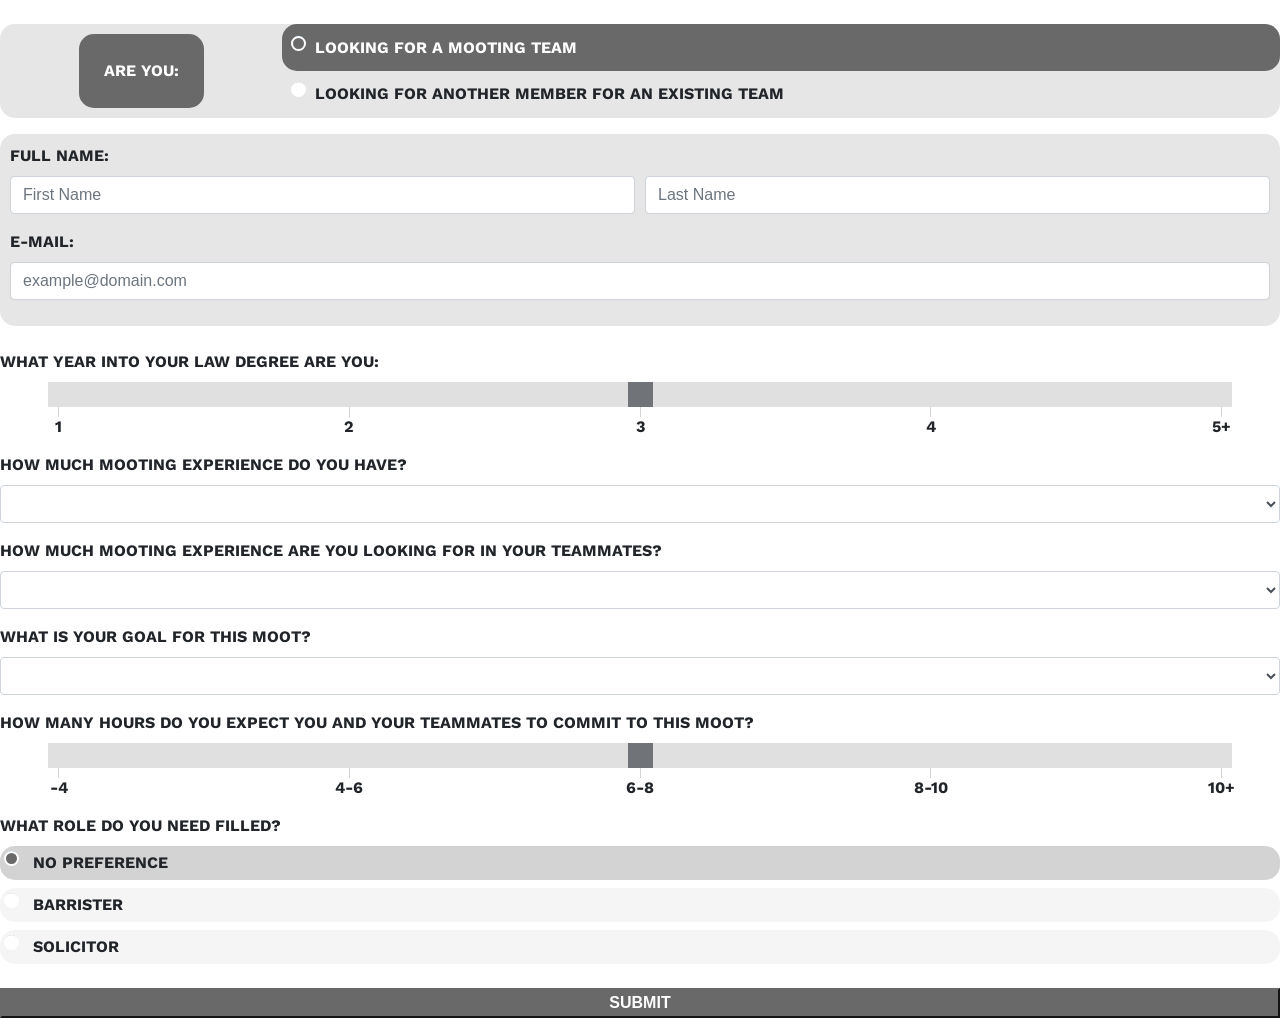
<file: iframe-form.html>
<!DOCTYPE html>
<html>
<head>
	<title>Forms Page</title>

    <!-- Bootstrap External Reference -->
    <link rel="stylesheet" href="https://stackpath.bootstrapcdn.com/bootstrap/4.3.1/css/bootstrap.min.css" integrity="sha384-ggOyR0iXCbMQv3Xipma34MD+dH/1fQ784/j6cY/iJTQUOhcWr7x9JvoRxT2MZw1T" crossorigin="anonymous">
    <!-- Animate.css External Reference -->
    <link rel="stylesheet" href="https://cdnjs.cloudflare.com/ajax/libs/animate.css/4.0.0/animate.min.css"/>
    <!-- Font References -->
    <link href="https://fonts.googleapis.com/css2?family=Work+Sans" rel="stylesheet">
    <!-- CSS stylesheet -->
	<link rel="stylesheet" type="text/css" href="main.css">
    
    <!-- Metadata -->
    <meta charset="utf-8">
    <meta name="viewport" content="width=device-width, initial-scale=1, shrink-to-fit=no">
	<meta name="description" content="A resource that connects Law students to form mooting teams">
	<meta name="keywords" content="law, mooting, first, year, assignments, study, guide, resource">
	<meta name="author" content="Lasal Boyagama, Emre Cakmakcioglu, Jordan Morrow">

</head>
<body>
<!-- Main Page -->
        <form><br>
            <div class="form-group">
                <table class="tableChoice">
                <tr>
                    <th rowspan="2" style="text-align: center"><label class="areYouText">Are You:</label></th>
                    <td id="newGroupCell" class="choiceRadio selectedChoice">
                        <label class="radio-inline">
                            <input type="radio" name="optradio" checked id="newGroupOption" style="margin-right: 10px">Looking for a mooting team
                        </label>
                    </td>
                </tr>
                <tr>
                    <td id="existingGroupCell" class="choiceRadio">
                        <label class="radio-inline">
                            <input type="radio" name="optradio" id="existingGroupOption" style="margin-right: 10px">Looking for another member for an existing team
                        </label>
                    </td>
                </tr>
                </table>
            </div>
        </form>
    
    
        <div id="newGroup" class="animate__animated animate__fadeInLeft">
        <form>
            <div class="personalDetails">
            <div class="form-group">
                <label for="fullName">Full Name:</label>
                <div style="display: flex; flex-direction: row; justify-content: space-between">
                    <input type="text" id="fnameInput" name="fname" class="form-control nameInput" style="margin-right: 10px" placeholder="First Name" autocomplete="given-name"> 
                    <input type="text" name="lname" class="form-control nameInput" placeholder="Last Name" autocomplete="family-name">
                </div>
            </div>
            <div class="form-group">
                <label for="email">E-Mail:</label>
                <input type="email" id="emailInput" name="email" autocomplete ="email" class="form-control" placeholder="example@domain.com">
            </div>
            </div>
            <br>
            <div class="form-group">
                <label for="year">What year into your law degree are you:</label><br>
                <input type="range" name="year" min="0" max="4" step="1" list="yearList" id="yearInput" class="form-control-range">
                <div class="sliderticks">
                    <p>1</p>
                    <p>2</p>
                    <p>3</p>
                    <p>4</p>
                    <p>5+</p>
                </div>
            </div>
            <div class="form-group">
                <label for="experience">How much mooting experience do you have?</label>
                <select class="form-control" id="experienceInput">
                    <option></option>
                    <option>NONE</option>
                    <option>MINIMAL</option>
                    <option>MODERATE</option>
                    <option>EXPERIENCED</option>
                </select>
            </div>
            <div class="form-group">
                <label for="teamExperience">How much mooting experience are you looking for in your teammates?</label>
                <select class="form-control" id="teamExperienceInput">
                    <option></option>
                    <option>NONE</option>
                    <option>MINIMAL</option>
                    <option>MODERATE</option>
                    <option>EXPERIENCED</option>
                </select>
            </div>
            <div class="form-group">
                <label for="goal">What is your goal for this moot?</label>
                <select class="form-control" id="goalInput">
                    <option></option>
                    <option>EXPERIENCE</option>
                    <option>IMPROVEMENT</option>
                    <option>COMPETITIVE</option>
                    <option>VICTORIOUS</option>
                </select>
            </div>
            <div class="form-group">
                <label for="time">How many hours do you expect you and your teammates to commit to this moot?</label>
                <input type="range" name="time" min="0" max="4" step="1" list="timeList" id="timeInput" class="form-control-range">
                <div class="sliderticks">
                    <p>-4</p>
                    <p>4-6</p>
                    <p>6-8</p>
                    <p>8-10</p>
                    <p>10+</p>
                </div>
            </div>
            <div class="form-group">
                <label for="role">What role do you need filled?</label> <br>
                <label class="radio-inline roleChoice roles" id="noOptionContainer"><input type="radio" name="optradio" style="margin-right: 10px" id="noOption" checked> No Preference</label> <br>
                <label class="radio-inline roles" id="barristerOptionContainer"><input type="radio" name="optradio" id="barristerOption" style="margin-right: 10px"> Barrister</label> <br>
                <label class="radio-inline roles" id="solicitorOptionContainer"><input type="radio" name="optradio" id="solicitorOption" style="margin-right: 10px"> Solicitor</label>
            </div>
            <input type="submit" class="btn-block btn-dark font" value="Submit">
        </form>
        </div>
        
        <div id="existingGroup" class="animate__animated animate__fadeInRight">
        <form>
            <div class="personalDetails">
            <div class="form-group">
                <label for="member1" class="teamMember">Team Member 1:</label><br>
                
                <label for="fullName1">Full Name:</label>
                
                <div style="display: flex; flex-direction: row; justify-content: space-between">
                    <input type="text" id="t1fname" name="fname" autocomplete="given-name"class="form-control nameInput" placeholder="First Name" style="margin-right: 10px">
                    <input type="text" id="t1lname" name="fname" autocomplete="family-name" class="form-control nameInput" placeholder="Last Name">
                </div>
            </div>
            <div class="form-group">
                <label for="email">Email:</label>
                <input type="email" id="t1email" name="email" autocomplete="email" class="form-control" placeholder="abc123@def.com">
            </div>
                
            <div class="form-group">
                <label for="member2" class="teamMember">Team Member 2:</label><br>
                
                <label for="fullName2">Full Name:</label>
                
                <div style="display: flex; flex-direction: row; justify-content: space-between">
                    <input type="text" id="t2fname" name="fname" class="form-control nameInput" style="margin-right: 10px" placeholder="First Name">
                    <input type="text" id="t2lname" name="family-name" class="form-control nameInput" placeholder="Last Name">
                </div>
            </div>
                
            <div class="form-group">
                <label for="email">Email:</label>
                <input type="email" id="t2email" name="email" class="form-control" placeholder="abc123@def.com">
            </div> 
            </div><br>
            
            <div class="form-group">
                <label for="year">What year into your law degree are you (on average):</label>
                <input type="range" name="year" min="0" max="4" step="1" list="yearList" id="yearInput1" class="form-control-range">
                <div class="sliderticks">
                    <p>1</p>
                    <p>2</p>
                    <p>3</p>
                    <p>4</p>
                    <p>5+</p>
                </div>
            </div>
            <div class="form-group">
                <label for="experience">How much mooting experience do you have?</label>
                <select class="form-control" id="experienceInput1">
                    <option></option>
                    <option>NONE</option>
                    <option>MINIMAL</option>
                    <option>MODERATE</option>
                    <option>EXPERIENCED</option>
                </select>
            </div>
            <div class="form-group">
                <label for="teamExperience">How much mooting experience are you looking for in your teammates?</label>
                <select class="form-control" id="teamExperienceInput1">
                    <option></option>
                    <option>NONE</option>
                    <option>MINIMAL</option>
                    <option>MODERATE</option>
                    <option>EXPERIENCED</option>
                </select>
            </div>
            <div class="form-group">
                <label for="goal">What is your goal for this moot?</label>
                <select class="form-control" id="goalInput1">
                    <option></option>
                    <option>EXPERIENCE</option>
                    <option>IMPROVEMENT</option>
                    <option>COMPETITIVE</option>
                    <option>VICTORIOUS</option>
                </select>
            </div>
            <div class="form-group">
                <label for="time">How much time do you expect you and your teammates to commit to this moot?</label>
                <input type="range" name="time" min="0" max="4" step="1" list="timeList" id="timeInput1" class="form-control-range" >
                <div class="sliderticks">
                    <p>-4</p>
                    <p>4-6</p>
                    <p>6-8</p>
                    <p>8-10</p>
                    <p>10+</p>
                </div>
            </div>
            <div class="form-group">
                <label for="role">What role do you need filled?</label> <br>
                <label class="radio-inline  roleChoice roles" id="noOptionContainer1"><input type="radio" name="optradio" style="margin-right: 10px" id="noOption1" checked> No Preference</label> <br>
                <label class="radio-inline roles" id="barristerOptionContainer1"><input type="radio" name="optradio" id="barristerOption1" style="margin-right: 10px"> Barrister</label> <br>
                <label class="radio-inline roles" id="solicitorOptionContainer1"><input type="radio" name="optradio" id="solicitorOption1" style="margin-right: 10px"> Solicitor</label>
            </div>
            <input type="submit" class="btn-block btn-dark  font" value="Submit">
        </form>
        </div>

<!-- Javascript Files -->
    <!-- Iframe JS file -->
    <script type="text/javascript" src="iframe.js"></script>

</body>
</html>
</file>
<file: main.css>
/* Takes away the scrolling feature to force segmented sections */

#main {
    overflow: hidden;
    width: calc(100vw - (100vw - 100%));
}

/* Hidden class for DOM manipulation from the iframe.js and main.js files */

.hidden {
    display: none;
}

/* Element classes - these classes will apply to all elements */


body{
    background-color: transparent;
}

/* width */
::-webkit-scrollbar {
  width: 10px;
}

/* Track */
::-webkit-scrollbar-track {
  background: #f1f1f1;
}

/* Handle */
::-webkit-scrollbar-thumb {
  background: dimgrey;
}

/* Handle on hover */
::-webkit-scrollbar-thumb:hover {
  background: #555;
}

:root {
  --animate-duration: 500ms;
  --animate-delay: 0.5s;
}

td,th {
    padding: 10px;
    height: 2ex;
    vertical-align: middle;
    padding-bottom: calc(10px - 1ex);
}

input[type:'submit'] {
    background-color: aqua;
}

.font {
    font-family: ('Work Sans', sans-serif);
    text-transform: uppercase;
    font-weight: 700;
    background-color: dimgray;
    border-color: dimgrey;
    border-bottom-color: dimgray;
}

h1 {
    font-family: 'Work Sans', sans-serif;
    font-weight: 700;
    font-size: 7.5vmin;
    color:  rgb(0,0,0.65);
    text-transform: uppercase;
    text-align: center;
    margin: none;
    padding-top: calc(6.25vh - 10px - 1ex);
}

label {
    font-family: 'Work Sans', sans-serif;
    text-transform: uppercase;
    font-weight: 700;
}

input[type='radio']:after {
    width: 15px;
    height: 15px;
    border-radius: 15px;
    top: -2px;
    left: -1px;
    position: relative;
    background-color: white;
    content: '';
    display: inline-block;
    visibility: visible;
    border: 2px solid white;
    }

input[type='radio']:checked:after {
    width: 15px;
    height: 15px;
    border-radius: 15px;
    top: -2px;
    left: -1px;
    position: relative;
    background-color: dimgray;
    content: '';
    display: inline-block;
    visibility: visible;
    border: 2px solid white;
    }

.tableChoice {
    width: 100vw;
    border-radius: 15px;
    background-color: rgb(230, 230, 230);
    padding: 5px;
}

.choiceRadio {
    border-radius: 15px;
    transition: background-color 0.5s ease;
}

.selectedChoice {
    border-radius: 15px;
    background-color: dimgray;
    color: white;
}

.areYouText {
    border-radius: 15px;
    padding: 25px;
    background-color: dimgray;
    color: white;
}

.roles {
    width: 100vw;
    padding: 5px;
    border-radius: 15px;
    transition: background-color 0.5s ease;
    background-color: whitesmoke;
}
.roleChoice {
    border-radius: 15px;
    width: 100vw;
    background-color: #d3d3d3;
}

input[type="range"] {
    position: relative;
    width: 92.5vw;
    margin-left: 3.75vw;
    margin-right:3.75vw;
    -webkit-appearance: none;
    background: #d3d3d3;
    outline: none;
    opacity: 0.7;
    -webkit-transition: .2s;
    transition: opacity .2s ease-in-out;
    z-index: 2;
}

input[type="range"]:hover {
    opacity: 1;
}

input[type="range"]::-webkit-slider-thumb {
    -webkit-appearance: none;
    appearance: none;
    width: 25px;
    height: 25px;
    background: #343a40;
    cursor: pointer;
    transition: transform .2s ease-in-out;
}

input[type="range"]:hover::-webkit-slider-thumb {
    transform: scale(1.1);
}

input[type:"range"]::-moz-range-thumb {
    width: 25px;
    height: 25px;
    background: #4CAF50;
    cursor: pointer;
}

.sliderticks {
    display: flex;
    width: 92.5vw;
    margin-left: 3.75vw;
    margin-right: 3.75vw;
    justify-content: space-between;
    padding: 0 10px;
}

.sliderticks > p {
    position: relative;
    display: flex;
    font-family: 'Work Sans', sans-serif;
    font-weight: 700;
    justify-content: center;
    text-align: center;
    width: 1px;
    background: #D3D3D3;
    height: 10px;
    line-height: 40px;
    margin: 0 0 20px 0;
    white-space: nowrap;
}

option {
    font-family: 'Work Sans', sans-serif;
}

.nameInput {
    flex-grow: 1;
    flex-shrink: 1;
}

.personalDetails {
    border-radius: 15px;
    background-color: rgb(230, 230, 230);
    padding: 10px
    
}

.teamMember {
    border-radius: 15px;
    background-color: dimgrey;
    width: calc(100vw - 20px);
    color: white;
    padding-left: 10px;
}

#titleHolder {
	position:absolute;
    margin-left: 7.5vw;
    margin-right: 7.5vw;
    margin-top: calc(42.5vh - 10px - 100vh);
    width: 85vw;
    height: calc(12.5vh + 10px);
	border: 10px solid whitesmoke;
	background-color:white;
}

#titleImage {
    position: relative;
	height: 100vh;
    max-width: none;
    overflow-x: hidden;
    margin-right: 25vw;
    margin-left: 25vw;
}

.noSelect {
    user-select: none; /* Non-prefixed version, currently supported by Chrome, Edge, Opera and Firefox */
    -webkit-touch-callout: none; /* iOS Safari */
    -webkit-user-select: none; /* Safari */
    -khtml-user-select: none; /* Konqueror HTML */
    -moz-user-select: none; /* Old versions of Firefox */
    -ms-user-select: none; /* Internet Explorer/Edge */
}

.arrow {
	width: 70px;
	position: relative;
	margin-left: calc(50% - 35px);
	margin-right: calc(50% - 35px);
}

#page0arrowdown {
    top: -60px;
    animation: pulse 1s infinite;
}

/*Pulse Animation on title page for emphasis*/

@keyframes pulse {
	0% {
		transform: scale(1.0);
	}

	50% {
		transform: scale(1.15);
	}

	100% {
		transform: scale(1.0);
	}
}


.mainPages {
	display: flex;
    flex-direction: row;
    flex-wrap: wrap;
    justify-content: center;
}

.mainPages > div {
    width: 100vw;
    height: 100vh;
}
#page0 {
	background-color: slategrey;
}
#page1 {
	background-color: whitesmoke;
    padding-left: 2.5vw;
    padding-right: 2.5vw;
    padding-top: 2.5vh;
    padding-bottom: 2.5vh;
}

@media only screen and (max-width: 500px) {
    #page1{
        padding-bottom: 0.5vw;
        padding-right: 0.5vw;
        padding-left: 0.5vw;
        padding-top: 0.5vw;
    }
}

#formFrame {
    width: 95vw;
    height: 95vh;
    border: none;
}

#newGroup {
}

#existingGroup {
}
</file>
